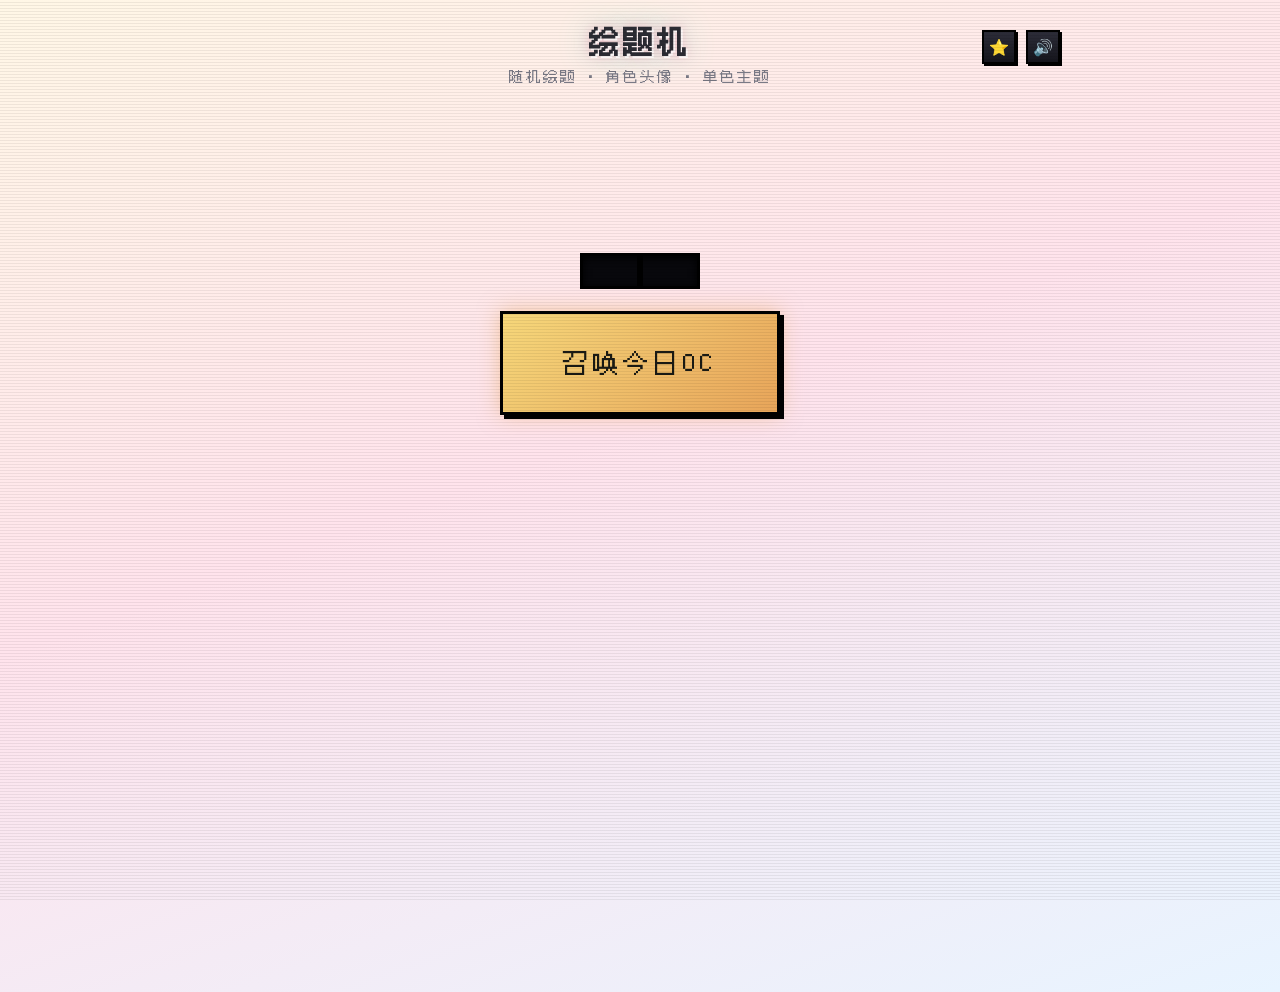
<file: index.html>
<!DOCTYPE html>
<html lang="zh-CN">
<head>
  <meta charset="UTF-8">
  <meta name="viewport" content="width=device-width, initial-scale=1.0">
  <title>绘题机 · 召唤今日OC</title>
  <link rel="stylesheet" href="src/style.css">
</head>
<body>
  <div id="backdrop"></div>

  <div id="app">
    <header class="top">
      <h1>绘题机</h1>
      <span class="sub">随机绘题 · 角色头像 · 单色主题</span>
      <button id="btn-pool-top" class="sound" title="收藏池">⭐</button>
      <button id="btn-sound" class="sound" title="音效开关">🔊</button>
    </header>

    <!-- 答案标签区（缩小保留） -->
    <div id="chips" class="hidden"></div>

    <!-- 召唤入口：扭蛋机投币口 -->
    <div id="stage-start">
      <div class="gacha-console" id="gacha-console">
        <div class="coin-slot"><span class="coin"></span></div>
        <button id="btn-summon">召唤今日OC</button>
      </div>
    </div>

    <!-- 动画主舞台 -->
    <main id="stage"></main>
  </div>

  <!-- 结果卡：弹出浮窗 -->
  <div id="result-mask" class="hidden">
    <div id="result-card">
      <div class="rc-head">
        <h2>今日 OC</h2>
        <div class="rc-actions">
          <button id="btn-pool" class="ghost">收藏池</button>
          <button id="btn-fav" class="fav" title="收藏">♡</button>
          <button id="btn-result-close" class="rc-close">✕</button>
        </div>
      </div>
      <div id="result-list"></div>
    </div>
    <div class="rc-cta">快去画叭！</div>
    <button id="btn-again" class="rc-again">再来一次</button>
  </div>

  <!-- 收藏池 -->
  <div id="pool-mask" class="hidden">
    <div id="pool-panel">
      <button id="btn-pool-close" class="rc-close">✕</button>
      <h3>收藏池</h3>
      <ul id="pool-list"></ul>
    </div>
  </div>

  <div id="toast" class="hidden"></div>

  <script src="src/data.js"></script>
  <script src="src/app.js"></script>
</body>
</html>
</file>
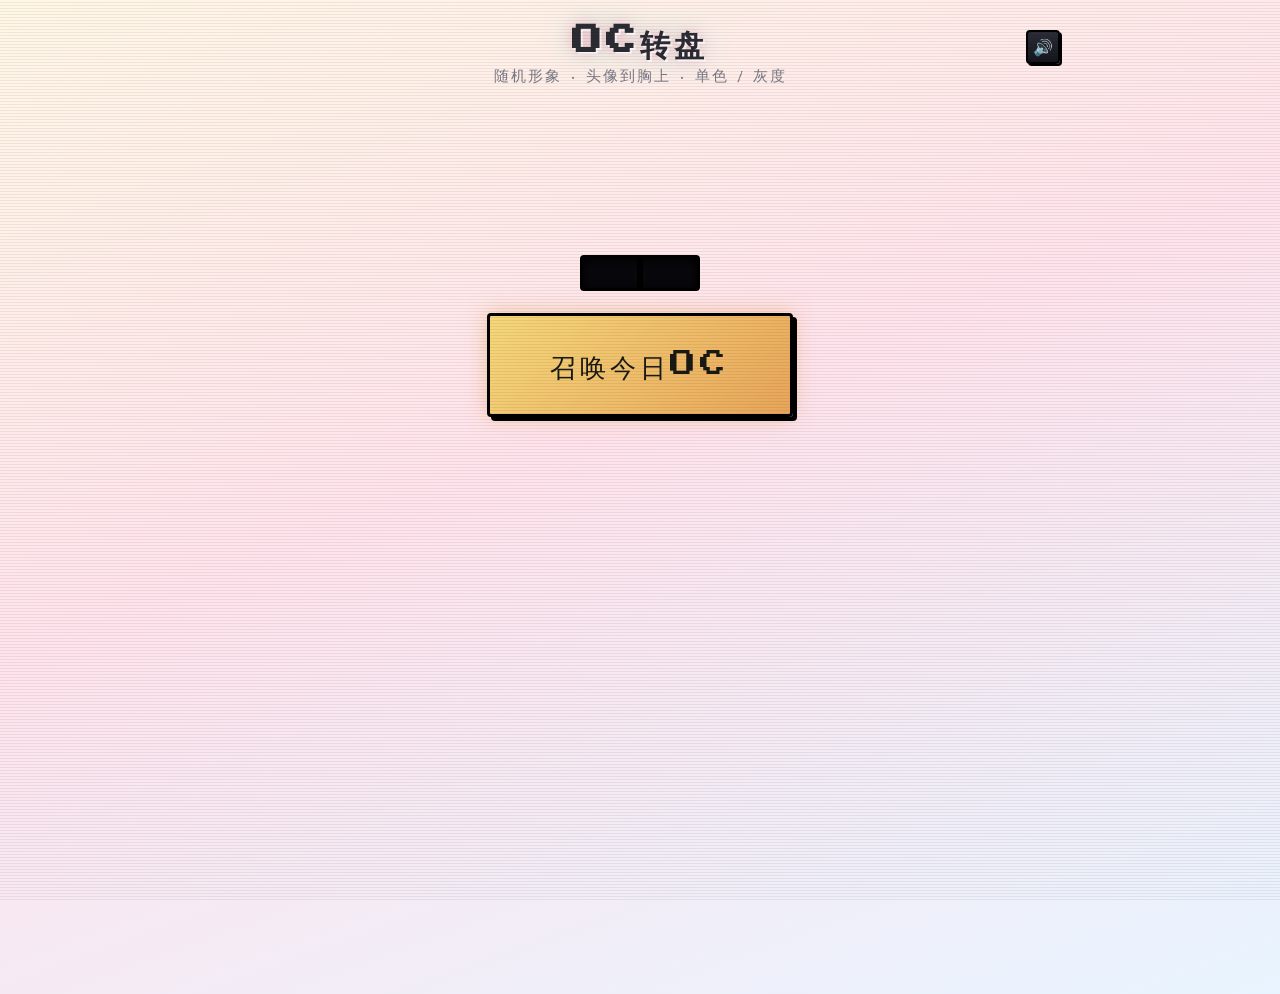
<file: releases/v1.0/index.html>
<!DOCTYPE html>
<html lang="zh-CN">
<head>
  <meta charset="UTF-8">
  <meta name="viewport" content="width=device-width, initial-scale=1.0">
  <title>OC转盘 · 召唤今日OC</title>
  <link rel="preconnect" href="https://fonts.googleapis.com">
  <link rel="preconnect" href="https://fonts.gstatic.com" crossorigin>
  <link href="https://fonts.googleapis.com/css2?family=Press+Start+2P&family=VT323&display=swap" rel="stylesheet">
  <link rel="stylesheet" href="src/style.css">
</head>
<body>
  <div id="backdrop"></div>

  <div id="app">
    <header class="top">
      <h1>OC转盘</h1>
      <span class="sub">随机形象 · 头像到胸上 · 单色 / 灰度</span>
      <button id="btn-sound" class="sound" title="音效开关">🔊</button>
    </header>

    <!-- 答案标签区（缩小保留） -->
    <div id="chips" class="hidden"></div>

    <!-- 召唤入口：扭蛋机投币口 -->
    <div id="stage-start">
      <div class="gacha-console" id="gacha-console">
        <div class="coin-slot"><span class="coin"></span></div>
        <button id="btn-summon">召唤今日OC</button>
      </div>
    </div>

    <!-- 动画主舞台 -->
    <main id="stage"></main>
  </div>

  <!-- 结果卡：弹出浮窗 -->
  <div id="result-mask" class="hidden">
    <div id="result-card">
      <button id="btn-result-close" class="rc-close">✕</button>
      <div class="rc-head">
        <h2>今日 OC</h2>
        <div class="rc-actions">
          <button id="btn-reroll-all" class="ghost">整体重摇</button>
          <button id="btn-pool" class="ghost">待发展池</button>
          <button id="btn-fav" class="fav" title="收藏">♡</button>
        </div>
      </div>
      <div id="result-list"></div>
    </div>
  </div>

  <!-- 待发展池 -->
  <div id="pool-mask" class="hidden">
    <div id="pool-panel">
      <h3>待发展池</h3>
      <ul id="pool-list"></ul>
      <button id="btn-pool-close">关闭</button>
    </div>
  </div>

  <div id="toast" class="hidden"></div>

  <script src="src/data.js"></script>
  <script src="src/app.js"></script>
</body>
</html>
</file>
<file: src/style.css>
@font-face {
  font-family: 'Fusion Pixel';
  src: url('assets/fusion-pixel.ttf') format('truetype');
  font-weight: 400;
  font-style: normal;
  font-display: swap;
}

:root {
  --bg: #0d0d14;
  --panel: #17171f;
  --metal: linear-gradient(180deg, #2c2c38 0%, #15151c 100%);
  --border: #3a3a48;
  --text: #e8e6df;
  --muted: #9a97a3;
  --accent: #e8e6df;
  --neon: #3ef2d0;
  --pink: #ff5a9e;
  --ink: #2f2f38;
  --ink-muted: #7a7a86;
}

* { box-sizing: border-box; margin: 0; padding: 0; }

body {
  font-family: "Fusion Pixel", "PingFang SC", "Microsoft YaHei", monospace;
  background: linear-gradient(160deg, #fff7e6 0%, #ffe3ec 45%, #e8f4ff 100%);
  color: var(--text);
  min-height: 100vh;
  image-rendering: pixelated;
}

/* 轻微 CRT 扫描线 */
body::after {
  content: ''; position: fixed; inset: 0; z-index: 50; pointer-events: none;
  background: repeating-linear-gradient(0deg, rgba(0,0,0,.12) 0 1px, transparent 1px 3px);
  opacity: .5;
}

#backdrop {
  position: fixed; inset: 0; z-index: 0;
  background: transparent;
  transition: background .6s ease;
}
#backdrop.lit::after {
  content: ''; position: absolute; inset: 0;
  background: var(--light-overlay, transparent);
  mix-blend-mode: overlay;
}

#app { position: relative; z-index: 1; max-width: 880px; margin: 0 auto; padding: 26px 20px 64px; }

.top { text-align: center; margin-bottom: 16px; position: relative; }
.top h1 {
  font-family: "Fusion Pixel", "PingFang SC", "Microsoft YaHei", monospace;
  font-size: 30px; letter-spacing: 4px;
  color: #2b2b33;
  text-shadow: 2px 2px 0 rgba(255,255,255,.7), 0 0 14px rgba(255,120,160,.55), 0 0 30px rgba(62,242,208,.4);
}
.top .sub { display: block; margin-top: 12px; color: var(--ink-muted); font-size: 15px; letter-spacing: 2px; }
.sound {
  position: absolute; right: 0; top: 4px;
  width: 34px; height: 34px; font-size: 16px;
  border-radius: 0; border: 2px solid #000;
  background: var(--metal); color: var(--text); cursor: pointer;
  box-shadow: 2px 2px 0 #000;
}
.sound:active { transform: translate(1px,1px); box-shadow: 1px 1px 0 #000; }

.hidden { display: none !important; }

/* 像素按钮通用 */
.px-btn {
  border: 2px solid #000; border-radius: 0;
  box-shadow: 3px 3px 0 #000;
  image-rendering: pixelated;
}
.px-btn:active { transform: translate(2px,2px); box-shadow: 1px 1px 0 #000; }

/* ---- 投币口 + 召唤按钮 ---- */
#stage-start { display: flex; justify-content: center; align-items: center; padding: 30px 0; min-height: 52vh; }
.gacha-console { display: flex; flex-direction: column; align-items: center; gap: 22px; }
.coin-slot {
  width: 120px; height: 36px;
  background: #08080c;
  border: 3px solid #000;
  border-radius: 0;
  position: relative;
  box-shadow: inset 0 2px 8px #000;
}
.coin-slot::after {
  content: ''; position: absolute; left: 50%; top: 0; bottom: 0;
  width: 6px; transform: translateX(-50%); background: #000;
}
.coin {
  position: absolute; left: 50%; top: -18px;
  width: 24px; height: 24px; margin-left: -12px;
  border-radius: 50%;
  background: radial-gradient(circle at 35% 30%, #f6d77a, #c98a2a);
  border: 2px solid #7a5a1a;
  opacity: 0; transition: top .3s ease, opacity .3s ease;
}
.gacha-console.active .coin { top: 5px; opacity: 1; }
#btn-summon {
  font-family: "Fusion Pixel", "PingFang SC", "Microsoft YaHei", monospace;
  font-size: 26px; letter-spacing: 4px; line-height: 1.6;
  padding: 28px 60px;
  border-radius: 0;
  border: 3px solid #000;
  cursor: pointer;
  color: #1a1a14;
  background: linear-gradient(135deg, #f6d77a, #e8a55a);
  box-shadow: 4px 4px 0 #000, 0 0 20px rgba(232,165,90,.5);
  transition: transform .1s ease, box-shadow .1s ease;
}
#btn-summon:hover { transform: translate(-1px,-1px); box-shadow: 5px 5px 0 #000, 0 0 28px rgba(232,165,90,.7); }
#btn-summon:active { transform: translate(3px,3px); box-shadow: 1px 1px 0 #000; }

/* ---- chips ---- */
#chips {
  display: flex; flex-wrap: wrap; gap: 7px;
  justify-content: center;
  margin-bottom: 30px; min-height: 26px;
}
.chip {
  font-size: 14px; line-height: 1.3;
  padding: 5px 10px;
  border-radius: 0;
  border: 2px solid #000;
  background: rgba(255,255,255,.88);
  color: var(--ink);
  box-shadow: 2px 2px 0 #000;
  animation: chipIn .3s ease;
  text-align: center;
}
@keyframes chipIn { from { opacity: 0; transform: scale(.7); } to { opacity: 1; transform: scale(1); } }

/* ---- 舞台 ---- */
#stage { min-height: 360px; display: flex; align-items: center; justify-content: center; }
.module { text-align: center; width: 100%; }
.stage-title {
  font-family: "Fusion Pixel", "PingFang SC", "Microsoft YaHei", monospace;
  color: #2b2b33; font-size: 16px; letter-spacing: 3px; margin-bottom: 24px;
  text-shadow: 2px 2px 0 rgba(255,255,255,.7), 0 0 12px rgba(255,120,160,.5);
}
.prelude-title { animation: pulse 1s ease-in-out infinite; }
@keyframes pulse { 0%,100% { opacity: .45; } 50% { opacity: 1; } }

/* ---- 形象底子：球形玻璃摇号机 ---- */
.machine { position: relative; display: flex; flex-direction: column; align-items: center; margin-bottom: 22px; }
.sphere {
  position: relative; width: 230px; height: 230px;
  border-radius: 50%;
  background: radial-gradient(circle at 32% 26%, rgba(255,255,255,.5), rgba(255,255,255,.12) 38%, rgba(30,34,48,.62) 78%, rgba(12,14,20,.8) 100%);
  border: 3px solid rgba(255,255,255,.22);
  box-shadow:
    inset -18px -22px 50px rgba(0,0,0,.6),
    inset 12px 14px 30px rgba(255,255,255,.18),
    inset 0 -8px 22px rgba(120,180,255,.08),
    0 18px 40px rgba(0,0,0,.6),
    0 0 30px rgba(120,180,255,.15);
  overflow: hidden;
}
.ring {
  position: absolute; left: -6px; right: -6px; top: 50%;
  height: 12px; transform: translateY(-50%);
  background: linear-gradient(180deg, #7a7a8c 0%, #3a3a48 45%, #16161d 55%, #7a7a8c 100%);
  box-shadow: 0 2px 6px rgba(0,0,0,.5), inset 0 1px 0 rgba(255,255,255,.25);
  z-index: 0;
}
.sphere::after {
  content: ''; position: absolute; inset: 0; border-radius: 50%;
  background:
    radial-gradient(ellipse at 30% 20%, rgba(255,255,255,.55), rgba(255,255,255,.06) 20%, transparent 40%),
    radial-gradient(ellipse at 50% 110%, rgba(120,180,255,.28), transparent 42%),
    radial-gradient(circle at 50% 50%, transparent 58%, rgba(16,22,36,.42) 100%);
  pointer-events: none;
  z-index: 3;
}
.tube {
  position: absolute; top: -14px; left: 50%; transform: translateX(-50%);
  width: 36px; height: 20px;
  background: var(--metal); border: 2px solid #000;
  border-radius: 0; z-index: 2;
}
.stand { position: relative; width: 130px; height: 30px; background: var(--metal); border: 2px solid #000; border-radius: 0; margin-top: 8px; box-shadow: 3px 3px 0 #000; }
.stand::before { content: ''; position: absolute; left: 10px; right: 10px; top: 50%; height: 4px; transform: translateY(-50%); background: repeating-linear-gradient(90deg, rgba(255,255,255,.18) 0 4px, transparent 4px 12px); border-radius: 2px; }
.mb { position: absolute; border-radius: 50%; box-shadow: inset -2px -3px 4px rgba(0,0,0,.35), 1px 2px 4px rgba(0,0,0,.3); }
.mb::after { content: ''; position: absolute; left: 24%; top: 20%; width: 28%; height: 28%; border-radius: 50%; background: radial-gradient(circle, rgba(255,255,255,.95), rgba(255,255,255,0)); }
.face-balls { display: grid; grid-template-columns: repeat(7, max-content); justify-content: center; gap: 10px 14px; width: 100%; max-width: 880px; margin: 0 auto; }
.machine-row { display: flex; align-items: center; justify-content: center; gap: 28px; margin-bottom: 22px; }
.draw-panel { min-width: 150px; padding: 18px 16px; background: #fdf8ef; border: 3px solid #000; border-radius: 0; box-shadow: 4px 4px 0 #000; }
.draw-text { font-family: "Fusion Pixel", "PingFang SC", "Microsoft YaHei", monospace; font-size: 15px; color: #e0452f; min-height: 22px; }
.face-ball {
  display: flex; align-items: center; gap: 8px;
  padding: 10px 12px;
  border-radius: 0;
  background: rgba(255,255,255,.88); border: 2px solid #000;
  box-shadow: 3px 3px 0 #000;
  animation: ballIn .4s cubic-bezier(.2,.9,.3,1.3);
}
.fb-main { display: flex; flex-direction: column; align-items: center; }
.face-ball .fb-label { font-size: 13px; color: var(--ink-muted); }
.face-ball .fb-value { font-size: 17px; margin-top: 3px; color: var(--ink); white-space: nowrap; }
@keyframes ballIn { from { opacity: 0; transform: translateY(-30px) scale(.5); } to { opacity: 1; transform: translateY(0) scale(1); } }

/* ---- 单色转盘（霓虹） ---- */
.wheel-wrap { position: relative; width: 360px; height: 360px; }
.wheel { width: 360px; height: 360px; will-change: transform; }
.wheel-svg {
  width: 100%; height: 100%;
  filter: drop-shadow(0 0 14px rgba(62,242,208,.35)) drop-shadow(0 10px 30px rgba(0,0,0,.6));
}
.pointer {
  position: absolute; top: -10px; left: 50%;
  transform: translateX(-50%);
  width: 0; height: 0;
  border-left: 13px solid transparent; border-right: 13px solid transparent;
  border-top: 22px solid #f6d77a;
  filter: drop-shadow(0 0 8px rgba(246,215,122,.9));
  z-index: 2;
}
.solar-layout { display: flex; align-items: center; justify-content: center; gap: 30px; }
.group-lights { display: flex; flex-direction: column; gap: 16px; }
.gl:nth-child(1) { --glc: #f6d77a; }
.gl:nth-child(2) { --glc: #6fe3a5; }
.gl:nth-child(3) { --glc: #6fb8f6; }
.gl:nth-child(4) { --glc: #c08af6; }
.gl {
  width: 46px; height: 46px;
  border-radius: 50%;
  position: relative;
  background: radial-gradient(circle at 35% 30%, rgba(255,255,255,.22), var(--glc) 58%, rgba(0,0,0,.45) 130%);
  border: 2px solid #000;
  box-shadow: inset 0 2px 8px rgba(0,0,0,.6), 2px 2px 0 #000;
  transition: background .12s ease, box-shadow .12s ease;
}
.gl::after {
  content: ''; position: absolute; left: 26%; top: 20%;
  width: 36%; height: 36%; border-radius: 50%;
  background: radial-gradient(circle, rgba(255,255,255,.85), rgba(255,255,255,0));
}
.gl-on {
  background: radial-gradient(circle at 35% 30%, #fff, var(--glc) 58%, rgba(0,0,0,.35) 145%);
  box-shadow: 0 0 18px var(--glc), 0 0 40px var(--glc), inset 0 -3px 6px rgba(0,0,0,.35);
}
.rc-colorband { display: grid; grid-template-columns: repeat(2, auto); gap: 6px 12px; margin-left: auto; margin-right: auto; flex: 0 0 auto; }
.rc-swatch {
  display: inline-flex; align-items: center; gap: 6px;
  padding: 4px 8px; border-radius: 0; border: 2px solid #000;
  background: rgba(255,255,255,.75); box-shadow: 2px 2px 0 #000;
}
.rc-swatch-color { width: 22px; height: 22px; border-radius: 0; border: 1px solid rgba(0,0,0,.3); flex: 0 0 auto; }
.rc-swatch-name { font-size: 13px; color: var(--ink); }
.rc-swatch-hex { font-size: 10px; color: var(--ink-muted); font-family: monospace; }
.rc-cta {
  font-family: "Fusion Pixel", "PingFang SC", "Microsoft YaHei", monospace;
  font-size: 42px;
  letter-spacing: 6px;
  color: #ff5a9e;
  text-shadow: 3px 3px 0 #000, 0 0 16px rgba(255,90,158,.85), 0 0 36px rgba(255,90,158,.5);
  animation: pulse 1.2s ease-in-out infinite;
}
.rc-again {
  font-family: "Fusion Pixel", "PingFang SC", "Microsoft YaHei", monospace;
  font-size: 20px; letter-spacing: 3px;
  margin-left: auto; margin-right: auto;
  margin-bottom: auto;
  padding: 14px 36px;
  border-radius: 0; border: 3px solid #000;
  background: linear-gradient(135deg, #f6d77a, #e8a55a);
  color: #141419;
  cursor: pointer;
  box-shadow: 4px 4px 0 #000;
  transition: transform .1s ease, box-shadow .1s ease;
}
.rc-again:hover { transform: translate(-1px,-1px); box-shadow: 5px 5px 0 #000; }
.rc-again:active { transform: translate(2px,2px); box-shadow: 2px 2px 0 #000; }

/* ---- 打光：拉杆老虎机 ---- */
.lever-machine { display: flex; align-items: flex-end; justify-content: center; gap: 8px; }
.lever {
  width: 24px; height: 210px;
  background: var(--metal);
  border: 2px solid #000;
  border-radius: 0;
  position: relative;
  z-index: 10;
  transition: height .45s cubic-bezier(.2,.8,.3,1.3);
  box-shadow: 3px 3px 0 #000;
}
.lever::before {
  content: ''; position: absolute; top: -16px; left: 50%; transform: translateX(-50%);
  width: 32px; height: 32px; border-radius: 50%;
  background: radial-gradient(circle at 35% 30%, #ff8a8a, #b01a1a);
  border: 2px solid #000;
  box-shadow: 0 0 12px rgba(255,90,90,.7);
  transition: transform .45s cubic-bezier(.2,.8,.3,1.3);
}
.lever.pulled { height: 100px; }
.lever.pulled::before { transform: translateX(-50%) scale(1.4); }
.vslots { display: flex; gap: 10px; }
.vslot {
  width: 100px; height: 224px;
  overflow: hidden;
  border: 3px solid #000;
  border-radius: 0;
  background: linear-gradient(180deg, #0c0c12 0%, #1c1c26 100%);
  position: relative;
  box-shadow:
    inset 0 8px 18px rgba(0,0,0,.9),
    inset 0 -4px 10px rgba(0,0,0,.7),
    inset 0 0 0 2px rgba(255,255,255,.06),
    0 0 0 5px #2c2c38,
    0 6px 14px rgba(0,0,0,.6);
}
.vslot::after {
  content: ''; position: absolute; inset: 0; pointer-events: none; z-index: 2;
  background: linear-gradient(180deg, rgba(255,255,255,.12), rgba(255,255,255,0) 28%, transparent 68%, rgba(0,0,0,.16));
}
.vslot::before {
  content: ''; position: absolute; left: 0; right: 0; top: 50%;
  height: 3px; background: var(--neon); opacity: .8;
  box-shadow: 0 0 10px var(--neon);
  transform: translateY(-50%);
  z-index: 3;
}
.vslot-track { display: flex; flex-direction: column; align-items: center; will-change: transform; }
.vslot-item {
  height: 56px; display: flex; align-items: center; justify-content: center; gap: 6px;
  font-size: 17px; color: var(--text);
}
.vslot-ico { font-size: 21px; }

/* ---- 老虎机柜体 + 霓虹彩灯 ---- */
.cabinet {
  display: flex; flex-direction: column; align-items: center; gap: 16px;
  background: linear-gradient(180deg, #5a5a6e 0%, #2a2a35 22%, #17171d 50%, #2a2a35 78%, #5a5a6e 100%);
  border: 3px solid #000;
  border-radius: 0;
  padding: 16px 16px 22px;
  box-shadow: 10px 10px 0 #000, 0 28px 60px rgba(0,0,0,.6), inset 0 3px 10px rgba(255,255,255,.18), inset 0 -6px 14px rgba(0,0,0,.5);
  transform: perspective(1100px) rotateX(3deg);
}
.neon-strip {
  width: 100%; height: 12px;
  border-radius: 0;
  border: 2px solid #000;
  background: repeating-linear-gradient(90deg, #ff5a9e 0 12px, #3ef2d0 12px 24px, #f6d77a 24px 36px, #7a5fb8 36px 48px);
  animation: chase 0.9s linear infinite;
  box-shadow: 0 0 18px rgba(255,90,158,.55);
}
@keyframes chase { from { background-position: 0 0; } to { background-position: 48px 0; } }

/* ---- 结果卡：弹出浮窗 ---- */
#result-mask {
  position: fixed; inset: 0; z-index: 20;
  background: rgba(0,0,0,.68);
  display: flex; flex-direction: column; align-items: center; justify-content: flex-start; gap: 14px;
  padding: 24px 16px;
  overflow-y: auto;
}
#result-card {
  --accent: #e8e6df;
  width: min(460px, 92vw);
  margin-top: auto;
  max-height: 88vh; overflow-y: auto;
  border: 3px solid var(--accent);
  border-radius: 0;
  padding: 24px;
  position: relative;
  background: #fdf8ef;
  box-shadow: 0 0 30px rgba(0,0,0,.35), inset 0 0 0 1px rgba(0,0,0,.08);
  transition: border-color .3s ease;
}
#result-card::before {
  content: ''; position: absolute; top: 0; left: 0; right: 0; height: 90px;
  background: linear-gradient(180deg, var(--accent), transparent);
  opacity: .3;
  pointer-events: none;
}
#result-card > *:not(.rc-close) { position: relative; z-index: 1; }
.rc-close {
  position: absolute; top: 12px; right: 12px; z-index: 2;
  width: 30px; height: 30px;
  border-radius: 0; border: 2px solid #000;
  background: rgba(0,0,0,.08); color: var(--ink); cursor: pointer; font-size: 15px;
  box-shadow: 2px 2px 0 #000;
}
.rc-close:active { transform: translate(1px,1px); box-shadow: 1px 1px 0 #000; }
#btn-result-close { position: static; }
.rc-head { display: flex; align-items: center; justify-content: space-between; margin-bottom: 16px; flex-wrap: nowrap; }
.rc-head h2 {
  font-family: "Fusion Pixel", "PingFang SC", "Microsoft YaHei", monospace;
  font-size: 18px; color: var(--ink);
  text-shadow: none;
  white-space: nowrap; flex-shrink: 0;
}
.rc-actions { display: flex; gap: 8px; align-items: center; flex-shrink: 0; white-space: nowrap; }
.ghost {
  font-family: "Fusion Pixel", "PingFang SC", "Microsoft YaHei", monospace;
  font-size: 14px; padding: 8px 14px;
  border-radius: 0;
  border: 2px solid #000;
  background: rgba(255,255,255,.6); color: var(--ink);
  cursor: pointer; box-shadow: 2px 2px 0 #000;
}
.ghost:active { transform: translate(1px,1px); box-shadow: 1px 1px 0 #000; }
.fav {
  font-size: 17px; width: 34px; height: 34px;
  border-radius: 0;
  border: 2px solid #000;
  background: rgba(255,255,255,.6); color: var(--ink);
  cursor: pointer; box-shadow: 2px 2px 0 #000;
}
.fav:hover { color: var(--pink); }
.fav:active { transform: translate(1px,1px); box-shadow: 1px 1px 0 #000; }
.fav-on { color: #e0452f; }
.fav-on:hover { color: #e0452f; }
#btn-pool-top { position: absolute; right: 44px; top: 4px; }

#result-list { display: flex; flex-direction: column; gap: 4px; }
.rc-module {
  display: flex; align-items: baseline; gap: 8px; flex-wrap: wrap;
  padding: 10px 0;
  border-bottom: 1px dashed rgba(0,0,0,.15);
}
.rc-module:last-child { border-bottom: none; }
.rc-stack .rc-mlabel { flex-basis: 100%; }
.rc-center { align-items: center; }
.rc-solar-left { display: inline-flex; align-items: center; gap: 6px; flex: 0 0 auto; }
.rc-mlabel { font-size: 16px; color: var(--ink-muted); flex: 0 0 auto; text-shadow: none; }
.rc-chip {
  font-family: "Fusion Pixel", "PingFang SC", "Microsoft YaHei", monospace;
  font-size: 15px; padding: 4px 10px;
  background: rgba(255,255,255,.78);
  border: 2px solid #000;
  border-radius: 0; color: var(--ink);
  box-shadow: 2px 2px 0 #000;
}

/* ---- 待发展池 ---- */
#pool-mask {
  position: fixed; inset: 0; z-index: 20;
  background: rgba(0,0,0,.68);
  display: flex; align-items: center; justify-content: center;
}
#pool-panel {
  position: relative;
  width: min(540px, 92vw); max-height: 82vh;
  background: var(--panel); border: 3px solid #000;
  border-radius: 0; padding: 20px;
  display: flex; flex-direction: column;
  box-shadow: 6px 6px 0 #000;
}
#pool-panel h3 {
  font-family: "Fusion Pixel", "PingFang SC", "Microsoft YaHei", monospace;
  font-size: 15px; margin-bottom: 12px;
}
#pool-list { list-style: none; overflow-y: auto; flex: 1; }
#pool-list li { padding: 10px; border-bottom: 1px solid var(--border); }
#pool-list li.empty { color: var(--muted); text-align: center; padding: 30px; border: none; }
.p-head { display: flex; justify-content: space-between; font-size: 14px; color: var(--muted); margin-bottom: 6px; }
.p-del { background: transparent; border: none; color: var(--pink); cursor: pointer; font-size: 14px; }
.p-sum { font-size: 16px; line-height: 1.6; }
/* 收藏池关闭按钮复用 .rc-close 样式 */

/* ---- toast ---- */
#toast {
  position: fixed; bottom: 30px; left: 50%; transform: translateX(-50%);
  background: var(--panel); border: 2px solid #000;
  padding: 10px 20px; border-radius: 0; font-size: 16px;
  box-shadow: 3px 3px 0 #000;
  z-index: 30;
}

/* 亮色主题覆盖：弹窗 / 提示 */
#toast, #pool-panel { background: #fdf8ef; border-color: #2b2b33; }
#toast { color: var(--ink); }
#pool-panel h3, #pool-list li, .p-sum { color: var(--ink); }
.p-head, #pool-list li.empty { color: var(--ink-muted); }
#btn-pool-close { color: var(--ink); }

/* ---- 手机适配 ---- */
@media (max-width: 640px) {
  #app { padding: 16px 12px 64px; }
  .top h1 { font-size: 22px; }

  /* 召唤按钮 */
  #stage-start { padding: 20px 0; min-height: 42vh; }
  #btn-summon { font-size: 18px; letter-spacing: 3px; padding: 20px 34px; }

  /* 拉杆老虎机：3 滚轮竖屏适配 */
  .cabinet { padding: 14px 8px; }
  .lever-machine { gap: 4px; }
  .vslots { gap: 5px; }
  .vslot { width: 76px; height: 160px; }
  .vslot-item { height: 44px; font-size: 11px; }
  .vslot-ico { font-size: 14px; }
  .lever { width: 14px; height: 160px; }
  .lever.pulled { height: 76px; }
  .lever::before { width: 24px; height: 24px; top: -12px; }

  /* 摇奖机：球仓与抽选屏竖排堆叠 */
  .machine-row { flex-direction: column; gap: 16px; }
  .sphere { width: 200px; height: 200px; }
  .draw-panel { min-width: 0; width: 100%; }
  .face-balls { grid-template-columns: repeat(3, max-content); gap: 8px 10px; }
  .face-ball { padding: 6px 6px; gap: 6px; }
  .fb-value { font-size: 13px; }

  /* 单色转盘 */
  .wheel-wrap, .wheel { width: 260px; height: 260px; }
  .solar-layout { flex-direction: column; gap: 16px; }
  .group-lights { flex-direction: row; }

  /* 顶部答案标签 */
  .chip { font-size: 13px; padding: 4px 8px; }

  /* 结果卡 */
  #result-card { padding: 16px; }
  .rc-cta { font-size: 24px; letter-spacing: 3px; }
  .rc-chip { font-size: 15px; }
}
</file>
<file: releases/v1.0/src/style.css>
:root {
  --bg: #0d0d14;
  --panel: #17171f;
  --metal: linear-gradient(180deg, #2c2c38 0%, #15151c 100%);
  --border: #3a3a48;
  --text: #e8e6df;
  --muted: #9a97a3;
  --accent: #e8e6df;
  --neon: #3ef2d0;
  --pink: #ff5a9e;
  --ink: #2f2f38;
  --ink-muted: #7a7a86;
}

* { box-sizing: border-box; margin: 0; padding: 0; }

body {
  font-family: "VT323", "PingFang SC", "Microsoft YaHei", monospace;
  background: linear-gradient(160deg, #fff7e6 0%, #ffe3ec 45%, #e8f4ff 100%);
  color: var(--text);
  min-height: 100vh;
  image-rendering: pixelated;
}

/* 轻微 CRT 扫描线 */
body::after {
  content: ''; position: fixed; inset: 0; z-index: 50; pointer-events: none;
  background: repeating-linear-gradient(0deg, rgba(0,0,0,.12) 0 1px, transparent 1px 3px);
  opacity: .5;
}

#backdrop {
  position: fixed; inset: 0; z-index: 0;
  background: transparent;
  transition: background .6s ease;
}
#backdrop.lit::after {
  content: ''; position: absolute; inset: 0;
  background: var(--light-overlay, transparent);
  mix-blend-mode: overlay;
}

#app { position: relative; z-index: 1; max-width: 880px; margin: 0 auto; padding: 26px 20px 64px; }

.top { text-align: center; margin-bottom: 16px; position: relative; }
.top h1 {
  font-family: "Press Start 2P", "PingFang SC", "Microsoft YaHei", monospace;
  font-size: 30px; letter-spacing: 4px;
  color: #2b2b33;
  text-shadow: 2px 2px 0 rgba(255,255,255,.7), 0 0 14px rgba(255,120,160,.55), 0 0 30px rgba(62,242,208,.4);
}
.top .sub { color: var(--ink-muted); font-size: 15px; letter-spacing: 2px; }
.sound {
  position: absolute; right: 0; top: 4px;
  width: 34px; height: 34px; font-size: 16px;
  border-radius: 4px; border: 2px solid #000;
  background: var(--metal); color: var(--text); cursor: pointer;
  box-shadow: 2px 2px 0 #000;
}
.sound:active { transform: translate(1px,1px); box-shadow: 1px 1px 0 #000; }

.hidden { display: none !important; }

/* 像素按钮通用 */
.px-btn {
  border: 2px solid #000; border-radius: 4px;
  box-shadow: 3px 3px 0 #000;
  image-rendering: pixelated;
}
.px-btn:active { transform: translate(2px,2px); box-shadow: 1px 1px 0 #000; }

/* ---- 投币口 + 召唤按钮 ---- */
#stage-start { display: flex; justify-content: center; align-items: center; padding: 30px 0; min-height: 52vh; }
.gacha-console { display: flex; flex-direction: column; align-items: center; gap: 22px; }
.coin-slot {
  width: 120px; height: 36px;
  background: #08080c;
  border: 3px solid #000;
  border-radius: 4px;
  position: relative;
  box-shadow: inset 0 2px 8px #000;
}
.coin-slot::after {
  content: ''; position: absolute; left: 50%; top: 0; bottom: 0;
  width: 6px; transform: translateX(-50%); background: #000;
}
.coin {
  position: absolute; left: 50%; top: -18px;
  width: 24px; height: 24px; margin-left: -12px;
  border-radius: 50%;
  background: radial-gradient(circle at 35% 30%, #f6d77a, #c98a2a);
  border: 2px solid #7a5a1a;
  opacity: 0; transition: top .3s ease, opacity .3s ease;
}
.gacha-console.active .coin { top: 5px; opacity: 1; }
#btn-summon {
  font-family: "Press Start 2P", "PingFang SC", "Microsoft YaHei", monospace;
  font-size: 26px; letter-spacing: 4px; line-height: 1.6;
  padding: 28px 60px;
  border-radius: 4px;
  border: 3px solid #000;
  cursor: pointer;
  color: #1a1a14;
  background: linear-gradient(135deg, #f6d77a, #e8a55a);
  box-shadow: 4px 4px 0 #000, 0 0 20px rgba(232,165,90,.5);
  transition: transform .1s ease, box-shadow .1s ease;
}
#btn-summon:hover { transform: translate(-1px,-1px); box-shadow: 5px 5px 0 #000, 0 0 28px rgba(232,165,90,.7); }
#btn-summon:active { transform: translate(3px,3px); box-shadow: 1px 1px 0 #000; }

/* ---- chips ---- */
#chips {
  display: grid; grid-template-columns: repeat(9, minmax(0, 1fr)); gap: 6px;
  margin-bottom: 14px; min-height: 26px;
}
.chip {
  font-size: 12px; line-height: 1.2;
  padding: 4px 8px;
  border-radius: 4px;
  border: 2px solid #000;
  background: rgba(255,255,255,.85);
  color: var(--ink);
  box-shadow: 2px 2px 0 #000;
  animation: chipIn .3s ease;
  text-align: center;
}
@keyframes chipIn { from { opacity: 0; transform: scale(.7); } to { opacity: 1; transform: scale(1); } }

/* ---- 舞台 ---- */
#stage { min-height: 360px; display: flex; align-items: center; justify-content: center; }
.module { text-align: center; width: 100%; }
.stage-title {
  font-family: "Press Start 2P", "PingFang SC", "Microsoft YaHei", monospace;
  color: #2b2b33; font-size: 16px; letter-spacing: 3px; margin-bottom: 24px;
  text-shadow: 2px 2px 0 rgba(255,255,255,.7), 0 0 12px rgba(255,120,160,.5);
}
.prelude-title { animation: pulse 1s ease-in-out infinite; }
@keyframes pulse { 0%,100% { opacity: .45; } 50% { opacity: 1; } }

/* ---- 朝向：金属老虎机 ---- */
.slots { display: flex; flex-direction: column; gap: 20px; align-items: center; }
.slot {
  width: 414px; height: 70px;
  overflow: hidden;
  border: 3px solid #000;
  border-radius: 8px;
  background: var(--metal);
  position: relative;
  box-shadow: inset 0 2px 8px rgba(0,0,0,.7), 4px 4px 0 #000;
}
.slot::after {
  content: ''; position: absolute; left: 50%; top: 0; bottom: 0;
  width: 3px; background: var(--neon); opacity: .8;
  box-shadow: 0 0 10px var(--neon);
  transform: translateX(-50%);
}
.slot-track { display: flex; gap: 12px; align-items: center; height: 100%; padding: 0 12px; will-change: transform; }
.slot-item {
  flex: 0 0 130px; font-size: 19px; text-align: center;
  display: flex; align-items: center; justify-content: center; gap: 7px;
  color: var(--text);
}
.slot-ico { font-size: 22px; }

/* ---- 形象底子：球形玻璃摇号机 ---- */
.machine { position: relative; display: flex; flex-direction: column; align-items: center; margin-bottom: 22px; }
.sphere {
  position: relative; width: 230px; height: 230px;
  border-radius: 50%;
  background: radial-gradient(circle at 32% 26%, rgba(255,255,255,.5), rgba(255,255,255,.12) 38%, rgba(30,34,48,.62) 78%, rgba(12,14,20,.8) 100%);
  border: 3px solid rgba(255,255,255,.22);
  box-shadow:
    inset -18px -22px 50px rgba(0,0,0,.6),
    inset 12px 14px 30px rgba(255,255,255,.18),
    inset 0 -8px 22px rgba(120,180,255,.08),
    0 18px 40px rgba(0,0,0,.6),
    0 0 30px rgba(120,180,255,.15);
  overflow: hidden;
}
.ring {
  position: absolute; left: -6px; right: -6px; top: 50%;
  height: 12px; transform: translateY(-50%);
  background: linear-gradient(180deg, #7a7a8c 0%, #3a3a48 45%, #16161d 55%, #7a7a8c 100%);
  box-shadow: 0 2px 6px rgba(0,0,0,.5), inset 0 1px 0 rgba(255,255,255,.25);
  z-index: 0;
}
.sphere::after {
  content: ''; position: absolute; inset: 0; border-radius: 50%;
  background:
    radial-gradient(ellipse at 30% 20%, rgba(255,255,255,.55), rgba(255,255,255,.06) 20%, transparent 40%),
    radial-gradient(ellipse at 50% 110%, rgba(120,180,255,.28), transparent 42%),
    radial-gradient(circle at 50% 50%, transparent 58%, rgba(16,22,36,.42) 100%);
  pointer-events: none;
  z-index: 3;
}
.tube {
  position: absolute; top: -14px; left: 50%; transform: translateX(-50%);
  width: 36px; height: 20px;
  background: var(--metal); border: 2px solid #000;
  border-radius: 4px 4px 0 0; z-index: 2;
}
.stand { position: relative; width: 130px; height: 30px; background: var(--metal); border: 2px solid #000; border-radius: 4px; margin-top: 8px; box-shadow: 3px 3px 0 #000; }
.stand::before { content: ''; position: absolute; left: 10px; right: 10px; top: 50%; height: 4px; transform: translateY(-50%); background: repeating-linear-gradient(90deg, rgba(255,255,255,.18) 0 4px, transparent 4px 12px); border-radius: 2px; }
.mb { position: absolute; border-radius: 50%; box-shadow: inset -2px -3px 4px rgba(0,0,0,.35), 1px 2px 4px rgba(0,0,0,.3); }
.mb::after { content: ''; position: absolute; left: 24%; top: 20%; width: 28%; height: 28%; border-radius: 50%; background: radial-gradient(circle, rgba(255,255,255,.95), rgba(255,255,255,0)); }
@keyframes floatBall { 0%,100% { top: 62%; } 50% { top: 14%; } }
.face-balls { display: grid; grid-template-columns: repeat(7, minmax(0, 1fr)); gap: 8px; width: 100%; max-width: 880px; margin: 0 auto; }
.machine-row { display: flex; align-items: center; justify-content: center; gap: 28px; margin-bottom: 22px; }
.draw-panel { min-width: 150px; padding: 18px 16px; background: #fdf8ef; border: 3px solid #000; border-radius: 12px; box-shadow: 4px 4px 0 #000; }
.draw-text { font-family: "Press Start 2P", "PingFang SC", "Microsoft YaHei", monospace; font-size: 15px; color: #e0452f; min-height: 22px; }
.face-ball {
  display: flex; align-items: center; gap: 8px;
  padding: 8px 8px;
  border-radius: 8px;
  background: rgba(255,255,255,.88); border: 2px solid #000;
  box-shadow: 3px 3px 0 #000;
  animation: ballIn .4s cubic-bezier(.2,.9,.3,1.3);
}
.fb-main { display: flex; flex-direction: column; align-items: center; }
.fb-reroll {
  flex: 0 0 auto; width: 22px; height: 22px;
  border-radius: 4px; border: 1px solid var(--ink-muted);
  background: transparent; color: var(--ink-muted); cursor: pointer; font-size: 13px; line-height: 1;
}
.fb-reroll:hover { color: var(--ink); border-color: var(--ink); }
.face-ball .fb-label { font-size: 12px; color: var(--ink-muted); }
.face-ball .fb-value { font-size: 15px; margin-top: 3px; color: var(--ink); }
@keyframes ballIn { from { opacity: 0; transform: translateY(-30px) scale(.5); } to { opacity: 1; transform: translateY(0) scale(1); } }

/* ---- 单色转盘（霓虹） ---- */
.wheel-wrap { position: relative; width: 320px; height: 320px; margin: 0 auto; }
.wheel { width: 320px; height: 320px; will-change: transform; }
.wheel-svg {
  width: 100%; height: 100%;
  filter: drop-shadow(0 0 14px rgba(62,242,208,.35)) drop-shadow(0 10px 30px rgba(0,0,0,.6));
}
.pointer {
  position: absolute; top: -10px; left: 50%;
  transform: translateX(-50%);
  width: 0; height: 0;
  border-left: 13px solid transparent; border-right: 13px solid transparent;
  border-top: 22px solid #f6d77a;
  filter: drop-shadow(0 0 8px rgba(246,215,122,.9));
  z-index: 2;
}

/* ---- 光与氛围 ---- */
.light-stage {
  position: relative; border-radius: 16px; min-height: 360px; overflow: hidden;
  display: flex; align-items: center; justify-content: center;
  transition: background .3s ease;
}
.light-stage .stage-title { position: absolute; top: 18px; left: 0; right: 0; margin: 0; }
.sun { position: absolute; top: 22%; font-size: 52px; transition: left .25s ease; filter: drop-shadow(0 0 14px rgba(255,230,150,.7)); }
.beam { position: absolute; inset: 0; mix-blend-mode: overlay; transition: background .2s ease; }

/* ---- 环境光：日月带 ---- */
.light-band {
  position: relative; height: 180px; border-radius: 12px; overflow: hidden;
  width: min(560px, 100%); margin: 0 auto 26px;
  border: 2px solid #000; box-shadow: 3px 3px 0 #000;
  transition: background .3s ease;
}
.light-band .sun {
  position: absolute; top: 50%; transform: translateY(-50%);
  font-size: 46px; transition: left .25s ease;
  filter: drop-shadow(0 0 14px rgba(255,230,150,.7));
}

/* ---- 光与氛围：拉杆老虎机 ---- */
.lever-machine { display: flex; align-items: flex-end; justify-content: center; gap: 20px; }
.lever {
  width: 24px; height: 210px;
  background: var(--metal);
  border: 2px solid #000;
  border-radius: 6px;
  position: relative;
  transform-origin: bottom center;
  transition: transform .45s cubic-bezier(.2,.8,.3,1.3);
  box-shadow: 3px 3px 0 #000;
}
.lever::before {
  content: ''; position: absolute; top: -16px; left: 50%; transform: translateX(-50%);
  width: 32px; height: 32px; border-radius: 50%;
  background: radial-gradient(circle at 35% 30%, #ff8a8a, #b01a1a);
  border: 2px solid #000;
  box-shadow: 0 0 12px rgba(255,90,90,.7);
}
.lever.pulled { transform: rotate(40deg); }
.vslots { display: flex; gap: 16px; }
.vslot {
  width: 122px; height: 224px;
  overflow: hidden;
  border: 3px solid #000;
  border-radius: 10px;
  background: linear-gradient(180deg, #0c0c12 0%, #1c1c26 100%);
  position: relative;
  box-shadow:
    inset 0 8px 18px rgba(0,0,0,.9),
    inset 0 -4px 10px rgba(0,0,0,.7),
    inset 0 0 0 2px rgba(255,255,255,.06),
    0 0 0 5px #2c2c38,
    0 6px 14px rgba(0,0,0,.6);
}
.vslot::after {
  content: ''; position: absolute; inset: 0; pointer-events: none; z-index: 2;
  background: linear-gradient(180deg, rgba(255,255,255,.12), rgba(255,255,255,0) 28%, transparent 68%, rgba(0,0,0,.16));
}
.vslot::before {
  content: ''; position: absolute; left: 0; right: 0; top: 50%;
  height: 3px; background: var(--neon); opacity: .8;
  box-shadow: 0 0 10px var(--neon);
  transform: translateY(-50%);
  z-index: 3;
}
.vslot-track { display: flex; flex-direction: column; align-items: center; will-change: transform; }
.vslot-item {
  height: 56px; display: flex; align-items: center; justify-content: center; gap: 6px;
  font-size: 17px; color: var(--text);
}
.vslot-ico { font-size: 21px; }

/* ---- 老虎机柜体 + 霓虹彩灯 ---- */
.cabinet {
  display: flex; flex-direction: column; align-items: center; gap: 16px;
  background: linear-gradient(180deg, #5a5a6e 0%, #2a2a35 22%, #17171d 50%, #2a2a35 78%, #5a5a6e 100%);
  border: 3px solid #000;
  border-radius: 20px;
  padding: 18px 24px 24px;
  box-shadow: 10px 10px 0 #000, 0 28px 60px rgba(0,0,0,.6), inset 0 3px 10px rgba(255,255,255,.18), inset 0 -6px 14px rgba(0,0,0,.5);
  transform: perspective(1100px) rotateX(3deg);
}
.neon-strip {
  width: 100%; height: 12px;
  border-radius: 6px;
  border: 2px solid #000;
  background: repeating-linear-gradient(90deg, #ff5a9e 0 12px, #3ef2d0 12px 24px, #f6d77a 24px 36px, #7a5fb8 36px 48px);
  animation: chase 0.9s linear infinite;
  box-shadow: 0 0 18px rgba(255,90,158,.55);
}
@keyframes chase { from { background-position: 0 0; } to { background-position: 48px 0; } }

/* ---- 光位：滑块抽签 ---- */
.slider { position: relative; width: 460px; max-width: 92vw; height: 72px; margin: 34px auto 0; }
.slider-track { display: flex; justify-content: space-between; align-items: center; height: 100%; padding: 0 8px; position: relative; }
.slider-track::before {
  content: ''; position: absolute; left: 4%; right: 4%; top: 50%; height: 8px;
  transform: translateY(-50%);
  background: var(--metal); border: 2px solid #000; border-radius: 4px;
}
.slider-stop { position: relative; z-index: 1; font-size: 16px; color: #fff; text-shadow: 1px 1px 0 #000; }
.slider-cursor {
  position: absolute; top: 50%; left: 8%;
  width: 20px; height: 20px; margin-top: -10px; margin-left: -10px;
  border-radius: 50%;
  background: #f6d77a; border: 2px solid #000;
  box-shadow: 0 0 14px rgba(246,215,122,.95);
  z-index: 2;
}

/* ---- 结果卡：弹出浮窗 ---- */
#result-mask {
  position: fixed; inset: 0; z-index: 20;
  background: rgba(0,0,0,.68);
  display: flex; align-items: center; justify-content: center;
  padding: 16px;
}
#result-card {
  --accent: #e8e6df;
  width: min(560px, 94vw);
  max-height: 86vh; overflow-y: auto;
  border: 3px solid var(--accent);
  border-radius: 16px;
  padding: 24px;
  position: relative;
  background: #fdf8ef;
  box-shadow: 0 0 30px rgba(0,0,0,.35), inset 0 0 0 1px rgba(0,0,0,.08);
  transition: border-color .3s ease;
}
#result-card::before {
  content: ''; position: absolute; top: 0; left: 0; right: 0; height: 90px;
  background: linear-gradient(180deg, var(--accent), transparent);
  opacity: .3;
  pointer-events: none;
}
#result-card > *:not(.rc-close) { position: relative; z-index: 1; }
.rc-close {
  position: absolute; top: 12px; right: 12px; z-index: 2;
  width: 30px; height: 30px;
  border-radius: 4px; border: 2px solid #000;
  background: rgba(0,0,0,.08); color: var(--ink); cursor: pointer; font-size: 15px;
  box-shadow: 2px 2px 0 #000;
}
.rc-close:active { transform: translate(1px,1px); box-shadow: 1px 1px 0 #000; }
.rc-head { display: flex; align-items: center; justify-content: space-between; margin-bottom: 16px; padding-right: 44px; }
.rc-head h2 {
  font-family: "Press Start 2P", "PingFang SC", "Microsoft YaHei", monospace;
  font-size: 18px; color: var(--ink);
  text-shadow: none;
}
.rc-actions { display: flex; gap: 8px; align-items: center; }
.ghost {
  font-family: "Press Start 2P", "PingFang SC", "Microsoft YaHei", monospace;
  font-size: 11px; padding: 8px 12px;
  border-radius: 4px;
  border: 2px solid #000;
  background: rgba(255,255,255,.6); color: var(--ink);
  cursor: pointer; box-shadow: 2px 2px 0 #000;
}
.ghost:active { transform: translate(1px,1px); box-shadow: 1px 1px 0 #000; }
.fav {
  font-size: 17px; width: 34px; height: 34px;
  border-radius: 4px;
  border: 2px solid #000;
  background: rgba(255,255,255,.6); color: var(--ink);
  cursor: pointer; box-shadow: 2px 2px 0 #000;
}
.fav:hover { color: var(--pink); }
.fav:active { transform: translate(1px,1px); box-shadow: 1px 1px 0 #000; }

#result-list { display: flex; flex-direction: column; gap: 4px; }
.rc-module {
  display: flex; align-items: baseline; gap: 8px; flex-wrap: wrap;
  padding: 10px 0;
  border-bottom: 1px dashed rgba(0,0,0,.15);
}
.rc-module:last-child { border-bottom: none; }
.rc-mlabel { font-size: 16px; color: var(--ink-muted); flex: 0 0 auto; text-shadow: none; }
.rc-chip {
  font-family: "VT323", "PingFang SC", "Microsoft YaHei", monospace;
  font-size: 17px; padding: 3px 10px;
  background: rgba(255,255,255,.7);
  border: 1px solid var(--ink-muted);
  border-radius: 4px; color: var(--ink); cursor: pointer;
}
.rc-chip:hover { border-color: var(--ink); background: #fff; }
.rc-chip-fixed { cursor: default; }
.rc-chip-fixed:hover { border-color: var(--ink-muted); background: rgba(255,255,255,.7); }
.rc-reroll-mod {
  font-family: "VT323", "PingFang SC", "Microsoft YaHei", monospace;
  font-size: 14px; padding: 3px 10px; margin-left: auto;
  background: rgba(255,255,255,.7);
  border: 1px solid var(--ink-muted);
  border-radius: 4px; color: var(--ink); cursor: pointer;
}
.rc-reroll-mod:hover { border-color: var(--ink); background: #fff; }

/* ---- 待发展池 ---- */
#pool-mask {
  position: fixed; inset: 0; z-index: 20;
  background: rgba(0,0,0,.68);
  display: flex; align-items: center; justify-content: center;
}
#pool-panel {
  width: min(540px, 92vw); max-height: 82vh;
  background: var(--panel); border: 3px solid #000;
  border-radius: 12px; padding: 20px;
  display: flex; flex-direction: column;
  box-shadow: 6px 6px 0 #000;
}
#pool-panel h3 {
  font-family: "Press Start 2P", "PingFang SC", "Microsoft YaHei", monospace;
  font-size: 15px; margin-bottom: 12px;
}
#pool-list { list-style: none; overflow-y: auto; flex: 1; }
#pool-list li { padding: 10px; border-bottom: 1px solid var(--border); }
#pool-list li.empty { color: var(--muted); text-align: center; padding: 30px; border: none; }
.p-head { display: flex; justify-content: space-between; font-size: 14px; color: var(--muted); margin-bottom: 6px; }
.p-del { background: transparent; border: none; color: var(--pink); cursor: pointer; font-size: 14px; }
.p-sum { font-size: 16px; line-height: 1.6; }
#btn-pool-close { margin-top: 14px; padding: 10px; border-radius: 4px; border: 2px solid #000; background: var(--metal); color: var(--text); cursor: pointer; box-shadow: 2px 2px 0 #000; }

/* ---- toast ---- */
#toast {
  position: fixed; bottom: 30px; left: 50%; transform: translateX(-50%);
  background: var(--panel); border: 2px solid #000;
  padding: 10px 20px; border-radius: 4px; font-size: 16px;
  box-shadow: 3px 3px 0 #000;
  z-index: 30;
}
#nav-bar {
  position: fixed; bottom: 26px; right: 26px; z-index: 15;
  display: flex; gap: 10px;
}
.rb-btn {
  width: 46px; height: 46px;
  border-radius: 8px; border: 2px solid #000;
  background: #fdf8ef; color: var(--ink); font-size: 20px; cursor: pointer;
  box-shadow: 3px 3px 0 #000;
}
.rb-btn:active { transform: translate(2px,2px); box-shadow: 1px 1px 0 #000; }
.rb-back { width: auto; padding: 0 14px; font-size: 15px; }

/* 亮色主题覆盖：弹窗 / 提示 */
#toast, #pool-panel { background: #fdf8ef; border-color: #2b2b33; }
#toast { color: var(--ink); }
#pool-panel h3, #pool-list li, .p-sum { color: var(--ink); }
.p-head, #pool-list li.empty { color: var(--ink-muted); }
#btn-pool-close { color: var(--ink); }

/* ---- 手机适配 ---- */
@media (max-width: 640px) {
  #app { padding: 16px 12px 64px; }
  .top h1 { font-size: 22px; }

  /* 召唤按钮 */
  #stage-start { padding: 20px 0; min-height: 42vh; }
  #btn-summon { font-size: 18px; letter-spacing: 3px; padding: 20px 34px; }

  /* 拉杆老虎机：4 滚轮竖屏适配 */
  .cabinet { padding: 14px 10px; }
  .lever-machine { gap: 8px; }
  .vslots { gap: 6px; }
  .vslot { width: 60px; height: 160px; }
  .vslot-item { height: 44px; font-size: 12px; }
  .vslot-ico { font-size: 15px; }
  .lever { width: 18px; height: 160px; }
  .lever::before { width: 26px; height: 26px; top: -13px; }

  /* 摇奖机：球仓与抽选屏竖排堆叠 */
  .machine-row { flex-direction: column; gap: 16px; }
  .sphere { width: 200px; height: 200px; }
  .draw-panel { min-width: 0; width: 100%; }
  .face-balls { grid-template-columns: repeat(3, minmax(0, 1fr)); gap: 6px; }
  .face-ball { padding: 6px 6px; gap: 6px; }
  .fb-value { font-size: 13px; }

  /* 单色转盘 */
  .wheel-wrap, .wheel { width: 260px; height: 260px; }

  /* 顶部答案标签 */
  #chips { grid-template-columns: repeat(4, minmax(0, 1fr)); gap: 5px; }
  .chip { font-size: 11px; padding: 4px 6px; }

  /* 结果卡 */
  #result-card { padding: 16px; }
  .rc-head { flex-direction: column; align-items: flex-start; gap: 10px; padding-right: 0; }
  .rc-chip { font-size: 15px; }

  /* 底部导航 */
  #nav-bar { bottom: 16px; right: 16px; }
}
</file>
